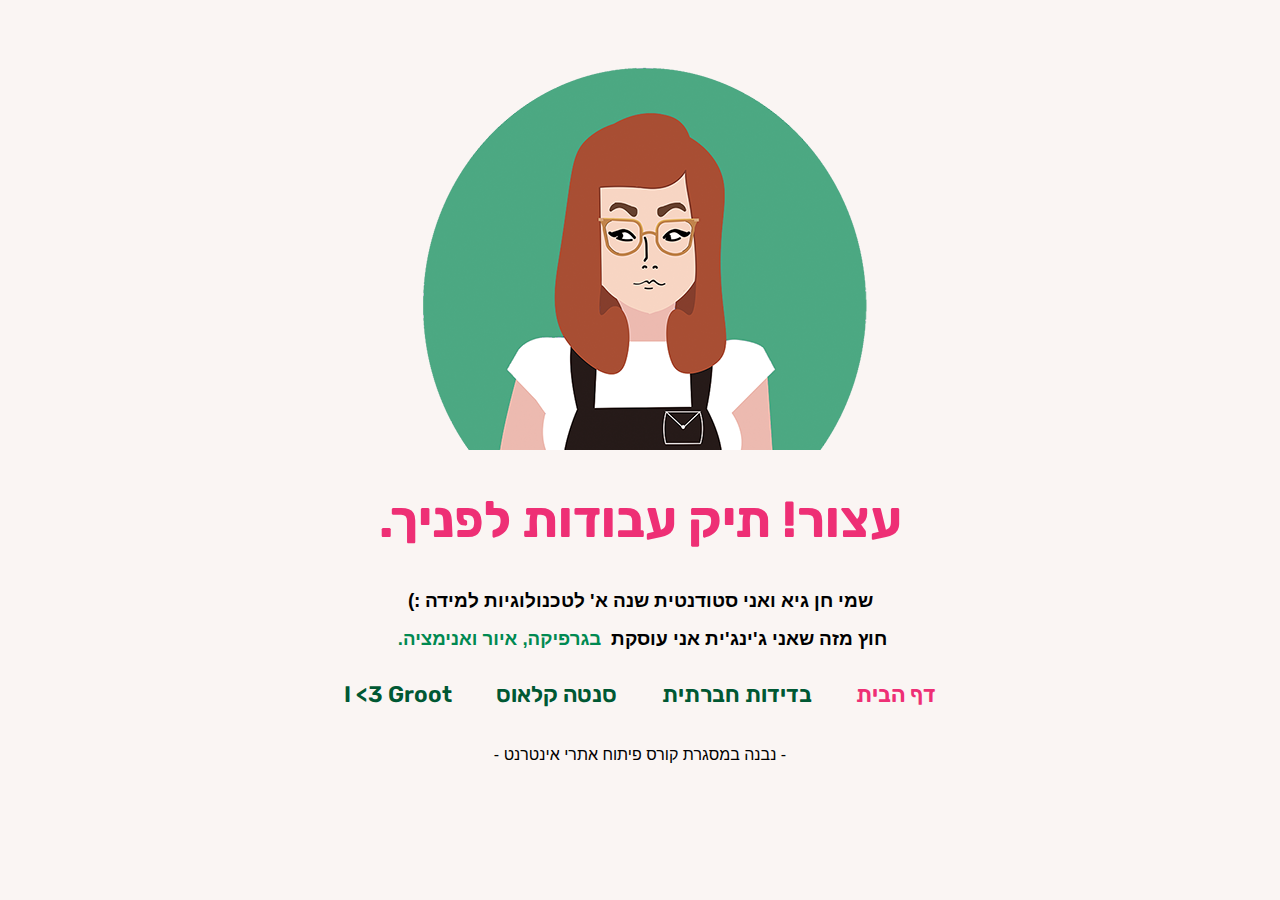
<file: HenGuy_MidProject/index.html>
﻿<!doctype html>
<html lang="he">
<head>
    <meta charset="utf-8" />
    <title>חן גיא - תיק עבודות</title>
    <meta name="description" content="תיק עבודות" />
    <meta name="keywords" content="סטודנט, תיק עבודות, טכנולוגיות למידה, גרפיקה" />
    <meta name="author" content="חן גיא" />
    <meta name="viewport" content="width=device-width, initial-scale=1.0, user-scalable=yes">
    
    <!-- CSS -->
    <link href="styles/reset.css" rel="stylesheet" />
    <link href="styles/myStyle.css" rel="stylesheet" />


    <!-- Scripts -->
    <script src="jScripts/jquery-1.12.0.min.js"></script>
    
</head>
<body>
    <article>
        <div id="container">
            <header>
                <div id="marginTop"></div>
                <div id="logo"></div>
                <h1>עצור! תיק עבודות לפניך.</h1>
                <h2>שמי חן גיא ואני סטודנטית שנה א' לטכנולוגיות למידה :)</h2>
                <h3>חוץ מזה שאני ג'ינג'ית אני עוסקת <span class="bold">בגרפיקה, איור ואנימציה.</span></h3>
                <nav>
                    <ul>
                        <li class="animation current"><a href="index.html">דף הבית</a></li>
                        <li class="animation"><a href="Lonley.html">בדידות חברתית</a></li>
                        <li class="animation"><a href="Santa.html">סנטה קלאוס</a></li>
                        <li class="animation"><a href="Groot.html">I <3 Groot</a></li>
                    </ul>
                </nav>
            </header>

            <footer>
                <div id="footerInfo">
                    <p>-   נבנה במסגרת קורס פיתוח אתרי אינטרנט   -</p>
                </div>
            </footer>
        </div>
    </article>
</body>
</html>
</file>
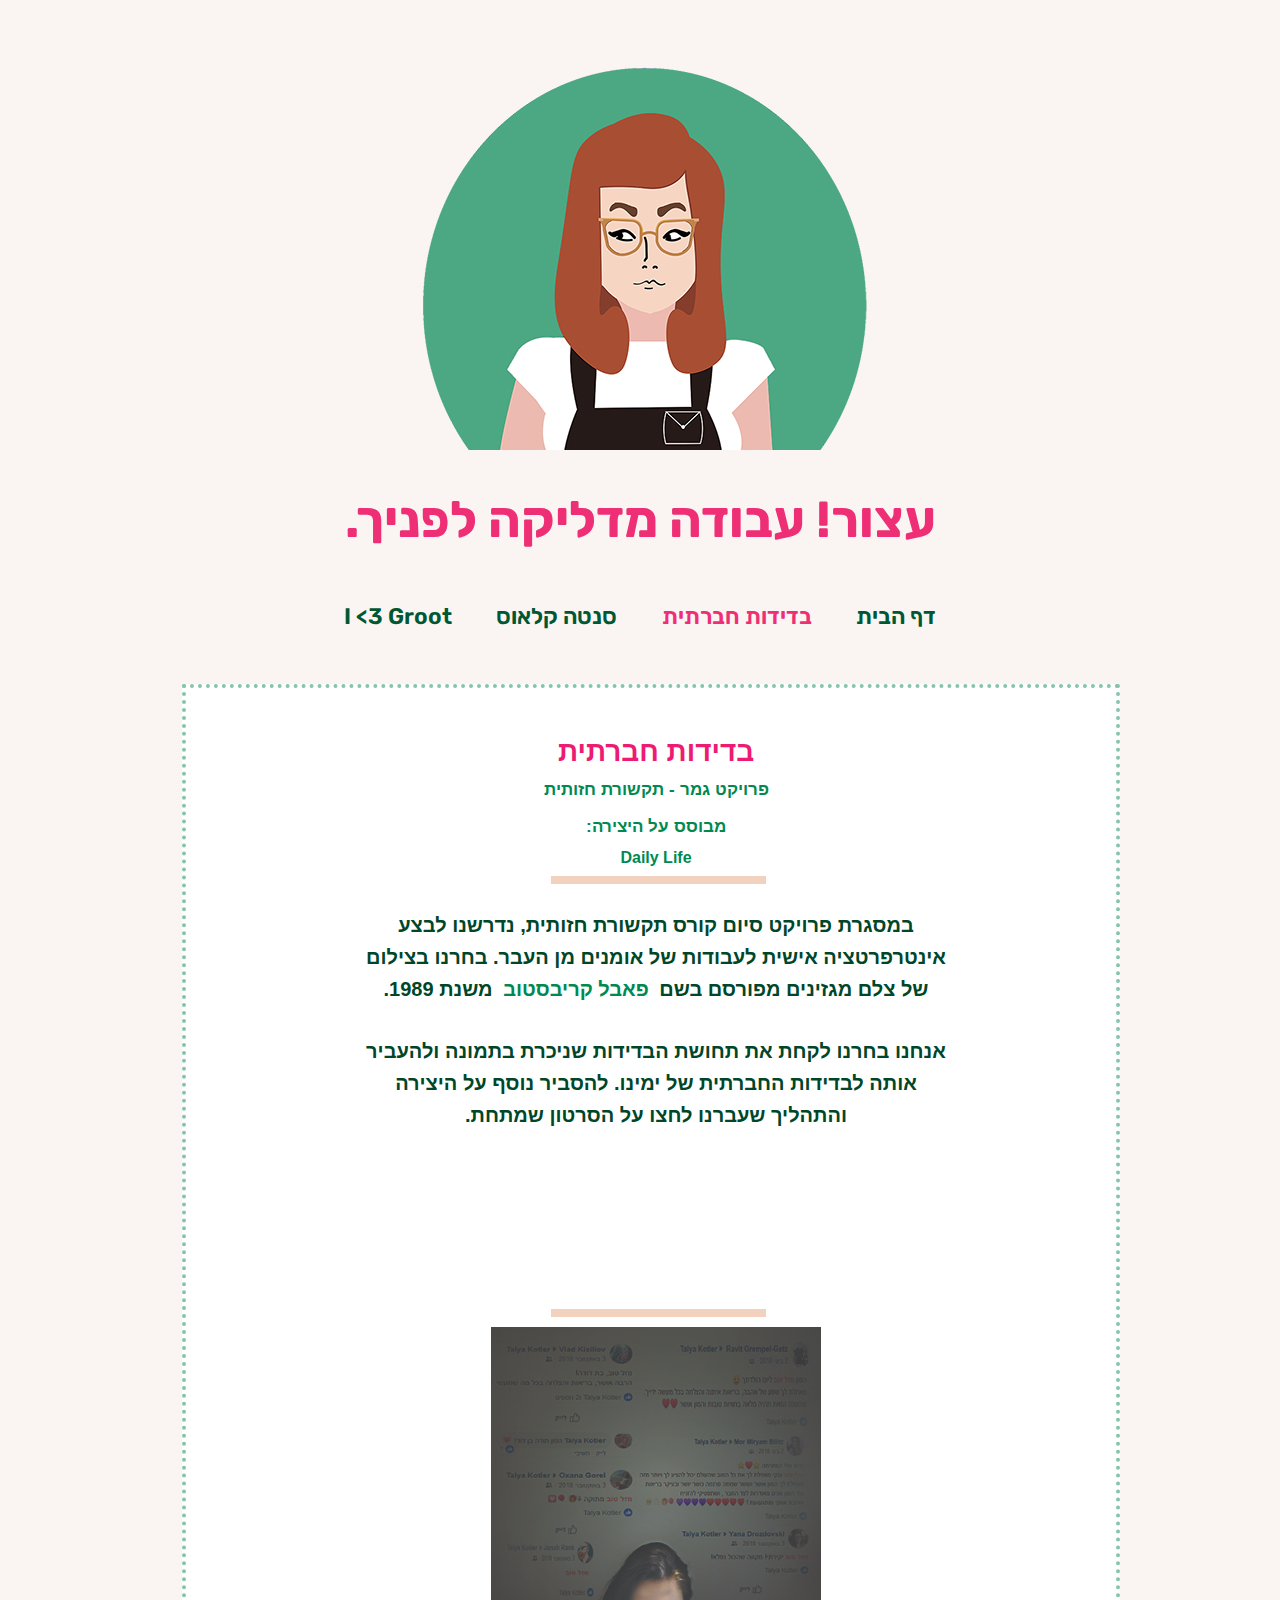
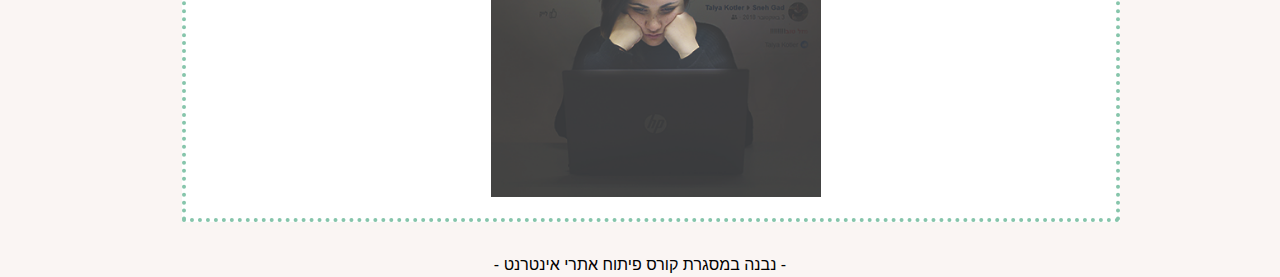
<file: HenGuy_MidProject/Lonley.html>
﻿<!doctype html>
<html lang="he">
<head>
    <meta charset="utf-8" />
    <title>בדידות חברתית</title>
    <meta name="description" content="פרויקט גמר בקורס תקשורת חזותית" />
    <meta name="keywords" content="פרויקט גמר, תקשורת חזותית, אומנות מודרנית" />
    <meta name="author" content="חן גיא ואורי אלון" />
    <meta name="viewport" content="width=device-width, initial-scale=1.0, user-scalable=yes">
    
    <!-- CSS -->
    <link href="styles/reset.css" rel="stylesheet" />
    <link href="styles/myStyle.css" rel="stylesheet" />


    <!-- Scripts -->
    <script src="jScripts/jquery-1.12.0.min.js"></script>
    
</head>
<body>
    <div id="container">
        <article>

            <header>
                <div id="marginTop"></div>
                <div id="logo"></div>
                <h1>עצור! עבודה מדליקה לפניך.</h1>
                <nav>
                    <ul>
                        <li class="animation"><a href="index.html">דף הבית</a></li>
                        <li class="animation current"><a href="Lonley.html">בדידות חברתית</a></li>
                        <li class="animation"><a href="Santa.html">סנטה קלאוס</a></li>
                        <li class="animation"><a href="Groot.html">I <3 Groot</a></li>
                    </ul>
                </nav>
            </header>
            <section>
                <div id="workCont">
                    <div class="Info">
                        <h2>בדידות חברתית</h2>
                        <h3>פרויקט גמר - תקשורת חזותית</h3>
                        <h3>מבוסס על היצירה:</h3> <span class="bold"> Daily Life</span>
                        <div class="line"></div>
                        <p>
                            במסגרת פרויקט סיום קורס תקשורת חזותית, נדרשנו לבצע אינטרפרטציה אישית לעבודות של אומנים מן העבר.
                            בחרנו בצילום של צלם מגזינים מפורסם בשם <span class="bold">פאבל קריבסטוב</span> משנת 1989.
                        </p>
                        <p>
                            אנחנו בחרנו לקחת את תחושת הבדידות שניכרת בתמונה ולהעביר אותה לבדידות החברתית של ימינו. להסביר נוסף על היצירה והתהליך שעברנו
                            לחצו על הסרטון שמתחת.
                        </p>
                        <iframe width="260" height="150" src="https://www.youtube.com/embed/f2mZrxFf6gk" frameborder="0" allow="accelerometer; autoplay; encrypted-media; gyroscope; picture-in-picture" allowfullscreen></iframe>

                        <div class="line"></div>
                        <div id="talya">
                            <a href="images/FINAL.jpg"> <img src="images/TALYA.jpg" width="330" height="470"></a>
                            <div class="overlay">לחץ על התמונה להגדלה</div>
                        </div>
                    </div>
                </div>
            </section>
            <footer>
                <div id="footerInfo">
                    <p>-   נבנה במסגרת קורס פיתוח אתרי אינטרנט   -</p>
                </div>
            </footer>
        </article>
    </div>
   


</body>
</html>
</file>
<file: HenGuy_MidProject/styles/myStyle.css>
/*fonts from google fonts*/
@import url('https://fonts.googleapis.com/css?family=Arimo:400,700|Rubik:400,500,700');
/*body includes direction and bg color*/
body {
    direction: rtl;
    background-color: #faf5f3;
}
/*to put everything in the middle*/
#container {
    margin: 0 auto;
    width: 960px;
  
}
/*logo id includes the main banner img, width and height of the img*/
#logo {
    background-image:url(../images/melogo.png);
    background-repeat: no-repeat;
    width: 510px;
    height: 450px;
    margin: 0 auto;
    display: block;
}
/*in my original design I knew there going to be only one list in the entire website, so i didnt give it an ID. 
    in a real website with a lot of links I wouldnt do something like that. 
    this gives the color, padding/margin font and weight of the nav links
*/
/*
    I tried to make the animation to be clickable outside the text but I failed. I made this animation on my own [no tutorial or generator] so i would like to know
    how to make it work for the entire click?
    I did display block and even tried to give it width/height and it didnt work.
*/
nav ul li, a {
    display: inline-block;
    padding: 10px;
    height: 25px;
    color: #005833;
    font-size: 17pt;
    display: inline-block;
    font-family: 'Rubik', sans-serif;
    font-weight: 600;
    text-decoration: none;
}
/*part of the nav animation that changes the font color*/
    a:hover,a::after,a:active, .current a{
        color: #ee2f75;
    }
    /*the part that creates the moving line*/
.animation {
    transition: border-color 0.3s ease-in;
    border-bottom: 3px solid transparent;
}
    /*the part that creates the moving line*/
    .animation:hover {
        border-color: #ee2f75;
        margin: 0px;
    }
    /*I wanted the entire content to be centered. and every h to have a diffrient font size. so i had to split them
        I am not sure if it was the right way and might be waste of code lines.. but i just couldnt figure out a way to group them all and still have unique font size for each
    */
header{
    text-align: center;
}
/*margin to space from the top*/
    header h1 {
        font-size: 38pt;
        color: #ee2f75;
        margin: 45px 0 40px 0;
        font-family: 'Rubik', sans-serif;
    }
    /*added padding and margin to space between the elements*/
    header h2, h3 {
        margin: 10px 0 10px 0;
        padding: 5px;
        font-size: 14pt;
        font-family: 'Arimo', sans-serif;
    }
    /*just putting the footer where he belongs
        giving him line height to space a little instead of writing another footer p : padding and
    */
#footerInfo{
        text-align:center;
        margin-top: 30px;
    line-height: 1.6;
    }

/*every work is covered inside a countainer so it would be easy for me to make them look the same and move them as one group*/
#workCont {
    width: 900px;
    height: 1100px;
    background-color: white;
    margin-top: 50px;
    border: dotted 4px #86c5ab;
    padding: 15px;
}
/*changing the font weight/height inside of the p*/
#workCont p {
    line-height: 1.6;
    font-weight: bold;
    font-size: 15pt;
}
/*giving all the imgs pointer cursor to make it look clickable*/
#workCont img{
    cursor: pointer;
}
/*to make it look a little bit more in the center. i tried to do a global class to center all of the imgs but because they dont have the same size, it didnt work.
    I know theres a html resize tag but it didnt work for me.
*/
/*fix for overlay animation*/
#groot {
position: relative;
left: 20px;
}
/*fix for overlay animation*/
#talya{
    position: relative;
    bottom: 10px;
    width: 310px;
    height: 470px;
    margin: 5px 5px;
    position: relative;
    right: 130px;
    display: block;

}
/*fix for overlay animation*/
#santa{
    display: block;
    width: 580px;
}
/*the class of the text itself inside of workcont. so i can move and contorl the text as a group and control how much it takes from the actual width of the page
     now that i think of it.. might should have maybe done it inside of workcont itself.. 
*/
.Info {
    text-align: center;
    margin: 20px;
    width: 620px;
    position: relative;
    margin-right: 135px;
    color: #004629;
}
/*giving the h2 unique look*/
 .Info h2 {
            color: #ed1b71;
            font-size: 21pt;
            margin-top: 35px;
        }
 /*giving some space between the text lines*/
 .Info p{
        font-size: 12pt;
        padding: 15px;
        text-align:center;
    }
 /*using a span tag, i make point of focus bold to attack the viewer's eye*/
.bold {
    font-weight: bold;
    margin: 5px;
    color: #008951;
}
/*giving the h3 unique look*/
.Info h3 {
    padding: 5px;
    font-size: 13pt;
    color: #008951
}
/*just a decoration. took a div and gave him some attributes to make it look like a nice line*/
.line {
    width: 215px;
    height: 8px;
    background-color: #f2d1bf;
    display: block;
    position:relative;
    right: 190px;
    margin: 10px 10px;
}
/*the videos*/
figure{
    position: relative;
    bottom: 190px;
    right: 320px;
}

/*overlay animation*/
.overlay {
    position: relative;
    bottom: 70px;
    background-color: #ee2f75;
    color: #f1f1f1;
    width: 100%;
    transition: 0.2s ease-in;
    opacity: 0;
    color: white;
    font-size: 20px;
    padding: 20px;
    text-align: center;
    font-family: 'Arimo', sans-serif;
}
/*overlay animation opacity*/
#talya:hover .overlay, #groot:hover .overlay, #santa:hover .overlay {
    opacity: 1;
}
</file>
